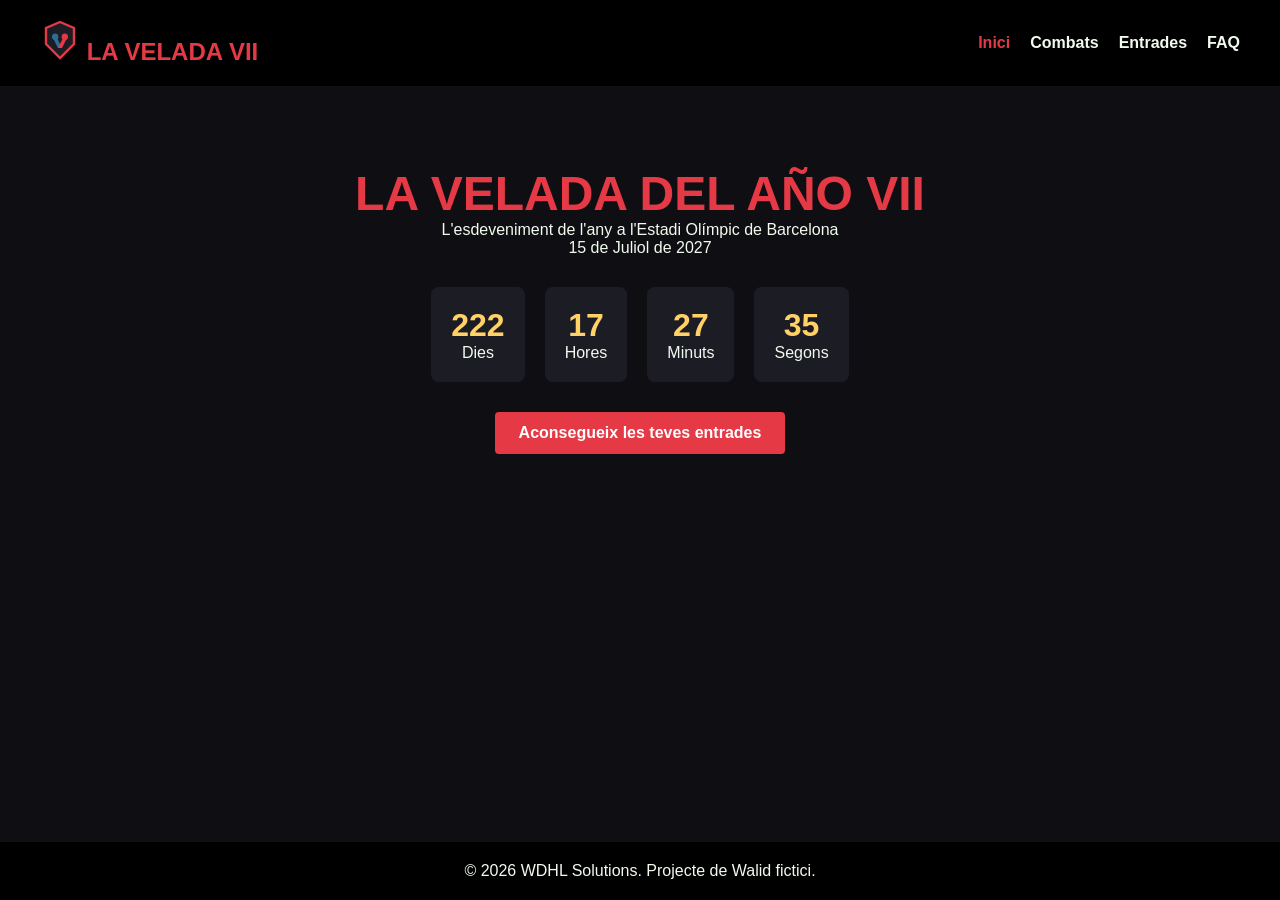
<file: index.html>
<!DOCTYPE html>
<html lang="ca">
<head>
  <meta charset="UTF-8">
  <meta name="viewport" content="width=device-width, initial-scale=1.0">
  <title>La Velada del Año - Inici</title>
  <link rel="stylesheet" href="css/styles.css">
</head>
<body>
  <header>
    <div class="logo">
      <svg width="40" height="40" viewBox="0 0 100 100" fill="none" xmlns="http://www.w3.org/2000/svg">
        <path d="M50 5 L85 20 L85 60 L50 95 L15 60 L15 20 Z" stroke="#E63946" stroke-width="6" fill="#1C1C24"/>
        <path d="M30 40 L45 70 L55 70 L40 40 Z" fill="#2A6F97"/>
        <path d="M70 40 L55 70 L45 70 L60 40 Z" fill="#E63946"/>
        <circle cx="38" cy="42" r="8" fill="#2A6F97"/>
        <circle cx="62" cy="42" r="8" fill="#E63946"/>
      </svg>
      <span class="logo-text">LA VELADA VII</span>
    </div>
    <nav>
      <ul>
        <li><a href="index.html" class="active">Inici</a></li>
        <li><a href="combats.html">Combats</a></li>
        <li><a href="entrades.html">Entrades</a></li>
        <li><a href="faq.html">FAQ</a></li>
      </ul>
    </nav>
  </header>

  <main>
    <section class="hero">
      <h1>LA VELADA DEL AÑO VII</h1>
      <p class="subtitle">L'esdeveniment de l'any a l'Estadi Olímpic de Barcelona</p>
      <p class="date">15 de Juliol de 2027</p>
      
      <div id="countdown" class="countdown-container">
        <div class="time-card"><span id="days">00</span><label>Dies</label></div>
        <div class="time-card"><span id="hours">00</span><label>Hores</label></div>
        <div class="time-card"><span id="minutes">00</span><label>Minuts</label></div>
        <div class="time-card"><span id="seconds">00</span><label>Segons</label></div>
      </div>

      <a href="entrades.html" class="btn-primary">Aconsegueix les teves entrades</a>
    </section>
  </main>

  <footer>
    <p>&copy; 2026  WDHL Solutions. Projecte de Walid fictici.</p>
  </footer>

  <script src="js/main.js"></script>
</body>
</html>
</file>
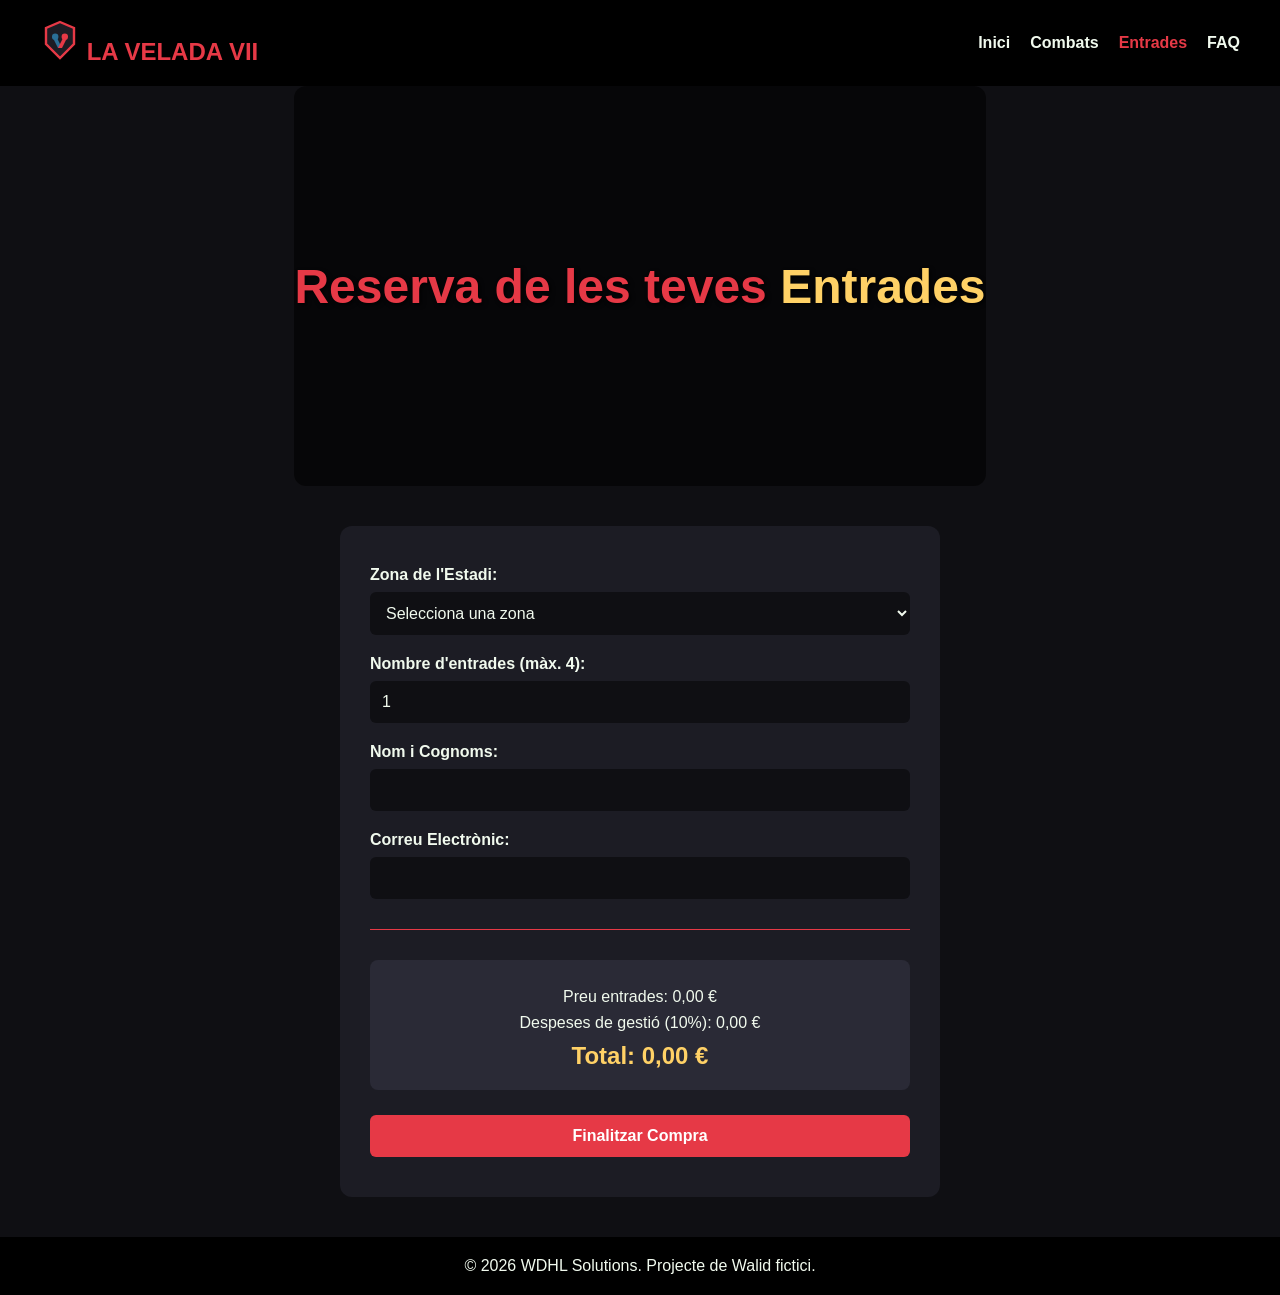
<file: entrades.html>
<!DOCTYPE html>
<html lang="ca">
  <head>
    <meta charset="UTF-8">
    <meta name="viewport" content="width=device-width, initial-scale=1.0">
    <title>La Velada del Año - Reserva d'Entrades</title>
    <link rel="stylesheet" href="css/styles.css">
    <style>
      /* Estils addicionals per a la pàgina d'entrades */
      .hero-section {
        position: relative;
        height: 400px;
        background: linear-gradient(rgba(0,0,0,0.6), rgba(0,0,0,0.6)), url('https://upload.wikimedia.org/wikipedia/commons/thumb/c/cb/Narendra_Modi_Stadium_view_from_the_gallery.jpg/1200px-Narendra_Modi_Stadium_view_from_the_gallery.jpg') center/cover no-repeat;
        border-radius: 12px;
        margin: -40px -40px 40px;
        display: flex;
        align-items: center;
        justify-content: center;
        overflow: hidden;
      }
      .hero-section h1 {
        color: var(--primary-red);
        font-size: 3rem;
        text-align: center;
        text-shadow: 2px 2px 4px rgba(0,0,0,0.8);
      }
      .highlight-text {
        color: var(--accent-gold);
        font-weight: bold;
      }
      .form-box {
        background: var(--card-bg);
        padding: 40px 30px;
        border-radius: 12px;
        max-width: 600px;
        margin: 0 auto;
      }
      .form-group {
        margin-bottom: 20px;
      }
      .form-group label {
        display: block;
        margin-bottom: 8px;
        font-weight: bold;
        color: var(--text-main);
      }
      .form-group input, .form-group select {
        width: 100%;
        padding: 12px;
        border-radius: 6px;
        border: none;
        background: var(--bg-dark);
        color: var(--text-main);
        font-size: 1rem;
        transition: background 0.3s;
      }
      .form-group input:focus, .form-group select:focus {
        background: #252525;
      }
      .form-group.input-select select {
        appearance: none;
        background-image: url("data:image/svg+xml,%3Csvg xmlns='http://www.w3.org/2000/svg' width='16' height='16' viewBox='0 0 24 24' fill='none' stroke='%23E63946' stroke-width='2'%3E%3Cpath d='M6 9l6 6 6-6'%3E%3C/path%3E%3C/svg%3E");
        background-repeat: no-repeat;
        background-position: right 10px center;
      }
      .price-calculator {
        background: #2A2A36;
        padding: 20px;
        border-radius: 8px;
        margin: 25px 0;
        text-align: center;
      }
      .price-calculator p {
        margin: 8px 0;
        font-size: 1rem;
      }
      .price-calculator h3 {
        margin: 10px 0 0;
        font-size: 1.5rem;
        color: var(--accent-gold);
      }
      .btn-primary {
        background: var(--primary-red);
        color: white;
        border: none;
        padding: 12px 24px;
        border-radius: 6px;
        font-weight: bold;
        cursor: pointer;
        width: 100%;
        font-size: 1rem;
      }
      .btn-primary:hover {
        background: #c52e2e;
      }
      .section-divider {
        width: 100%;
        height: 1px;
        background: var(--primary-red);
        margin: 30px 0;
      }
    </style>
  </head>
  <body>
    <header>
      <div class="logo"/div>
       <svg width="40" height="40" viewBox="0 0 100 100" fill="none" xmlns="http://www.w3.org/2000/svg">
         <path d="M50 5 L85 20 L85 60 L50 95 L15 60 L15 20 Z" stroke="#E63946" stroke-width="6" fill="#1C1C24"/>
         <path d="M30 40 L45 70 L55 70 L40 40 Z" fill="#2A6F97"/>
         <path d="M70 40 L55 70 L45 70 L60 40 Z" fill="#E63946"/>
         <circle cx="38" cy="42" r="8" fill="#2A6F97"/>
         <circle cx="62" cy="42" r="8" fill="#E63946"/>
       </svg>
       <span class="logo-text">LA VELADA VII</span>
     </div>
     <nav>
       <ul>
         <li><a href="index.html">Inici</a></li>
         <li><a href="combats.html">Combats</a></li>
         <li><a href="entrades.html" class="active">Entrades</a></li>
         <li><a href="faq.html">FAQ</a></li>
       </ul>
     </nav>
   </header>

   <main class="container">
     <!-- Hero section amb foto d'estadi -->
     <section class="hero-section">
       <h1>Reserva de les teves <span class="highlight-text">Entrades</span></h1>
     </section>

     <form id="ticket-form" class="form-box">
       <div class="form-group">
         <label for="zone">Zona de l'Estadi:</label>
         <select id="zone" name="zone" required>
           <option value="" disabled selected>Selecciona una zona</option>
           <option value="50">Grada Alta (50 €)</option>
           <option value="80">Grada Baixa (80 €)</option>
           <option value="120">Pista / Ring (120 €)</option>
         </select>
       </div>

       <div class="form-group">
         <label for="tickets">Nombre d'entrades (màx. 4):</label>
         <input type="number" id="tickets" name="tickets" min="1" max="4" value="1" required>
       </div>

       <div class="form-group">
         <label for="fullname">Nom i Cognoms:</label>
         <input type="text" id="fullname" name="fullname" required>
       </div>

       <div class="form-group">
         <label for="email">Correu Electrònic:</label>
         <input type="email" id="email" name="email" required>
       </div>

       <div class="section-divider"></div>

       <div class="price-calculator">
         <p>Preu entrades: <span id="subtotal">0,00</span> €</p>
         <p>Despeses de gestió (10%): <span id="fees">0,00</span> €</p>
         <h3>Total: <span id="total-price">0,00</span> €</h3>
       </div>

       <button type="submit" class="btn-primary">Finalitzar Compra</button>
     </form>

     <div id="confirmation-msg" class="modal hidden">
       <div class="modal-content">
         <h3>Gràcies per la teva compra!</h3>
         <p id="summary-text"></p>
         <button id="close-btn" class="btn-primary">Tancar</button>
       </div>
     </div>
   </main>

   <footer>
     <p>&copy; 2026  WDHL Solutions. Projecte de Walid fictici.</p>
   </footer>

   <script src="js/main.js"></script>
 </body>
</html>
</file>
<file: css/styles.css>
:root {
  --primary-red: #E63946;
  --bg-dark: #0F0F13;
  --card-bg: #1C1C24;
  --accent-gold: #FFD166;
  --text-main: #F1FAEE;
}
* { box-sizing: border-box; margin: 0; padding: 0; }
body { background-color: var(--bg-dark); color: var(--text-main); font-family: sans-serif; display: flex; flex-direction: column; min-height: 100vh; }
header { display: flex; justify-content: space-between; align-items: center; padding: 20px 40px; background-color: #000; }
.logo { font-size: 1.5rem; font-weight: bold; color: var(--primary-red); }
nav ul { display: flex; list-style: none; gap: 20px; }
nav a { color: var(--text-main); text-decoration: none; font-weight: bold; }
nav a.active, nav a:hover { color: var(--primary-red); }
.container { max-width: 1000px; margin: 40px auto; padding: 0 20px; flex: 1; }
.hero { text-align: center; padding: 80px 20px; }
.hero h1 { font-size: 3rem; color: var(--primary-red); }
.countdown-container { display: flex; justify-content: center; gap: 20px; margin: 30px 0; }
.time-card { background-color: var(--card-bg); padding: 20px; border-radius: 8px; min-width: 80px; }
.time-card span { display: block; font-size: 2rem; font-weight: bold; color: var(--accent-gold); }
.combats-grid { display: grid; grid-template-columns: repeat(auto-fit, minmax(300px, 1fr)); gap: 20px; margin-top: 20px; }
.combat-card { background-color: var(--card-bg); padding: 20px; border-radius: 8px; text-align: center; }
.fighters { display: flex; justify-content: space-around; align-items: center; margin: 20px 0; }
.form-box { background-color: var(--card-bg); padding: 30px; border-radius: 8px; margin-top: 20px; }
.form-group { margin-bottom: 15px; display: flex; flex-direction: column; }
.form-group label { margin-bottom: 5px; }
.form-group input, .form-group select { padding: 10px; border-radius: 4px; border: none; }
.price-calculator { background: #2A2A36; padding: 15px; border-radius: 6px; margin: 20px 0; }
.btn-primary { background-color: var(--primary-red); color: white; border: none; padding: 12px 24px; border-radius: 4px; cursor: pointer; font-weight: bold; text-decoration: none; display: inline-block; }
details { background: var(--card-bg); margin-bottom: 10px; padding: 15px; border-radius: 6px; }
summary { font-weight: bold; cursor: pointer; }
.modal { position: fixed; top: 0; left: 0; width: 100%; height: 100%; background: rgba(0,0,0,0.8); display: flex; align-items: center; justify-content: center; }
.modal.hidden { display: none; }
.modal-content { background: var(--card-bg); padding: 30px; border-radius: 8px; text-align: center; }
footer { text-align: center; padding: 20px; background-color: #000; margin-top: auto; }
</file>
